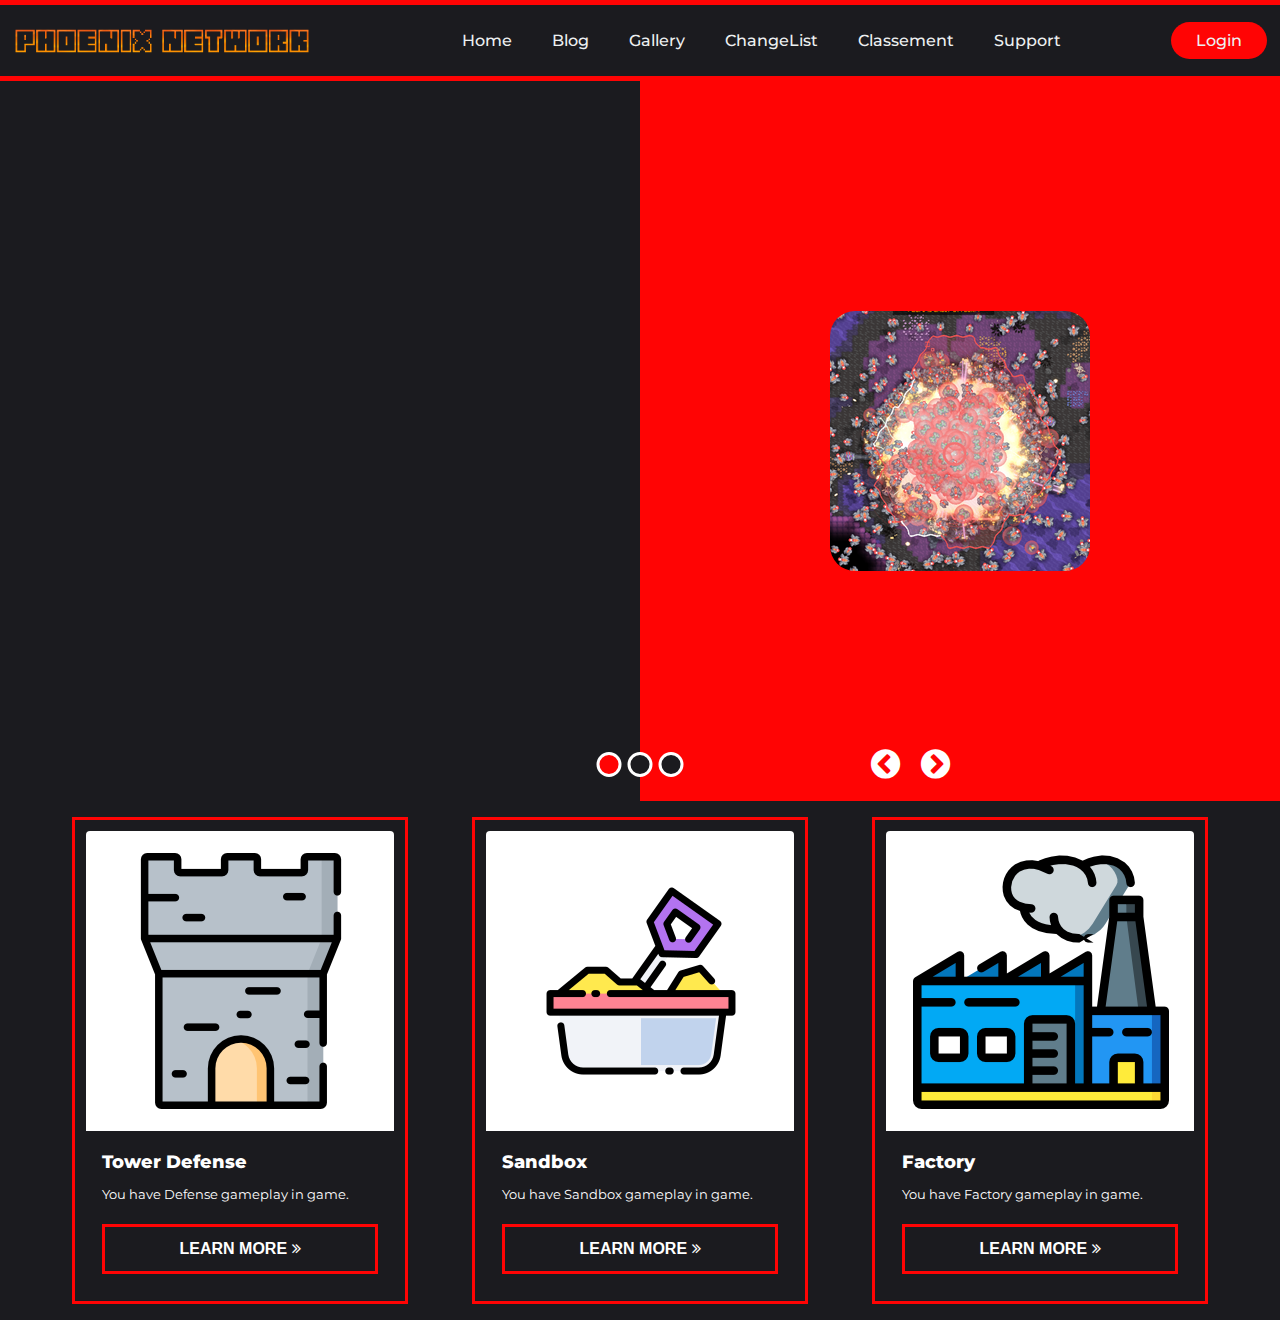
<file: index.html>
<!DOCTYPE html>
    <head>
        <meta charset="utf-8">
        <title>Phoenix Network - Home</title>
        <meta http-equiv="X-UA-Compatible" content="IE=edge">
        <link rel="stylesheet" href="assets/css/index.css">
        <link rel="icon" type="image/png" href="assets/img/favicon.png">
        <meta name="viewport" content="width=device-width, initial-scale=1">
        <meta name="description" content="The official website for the phoenix network !">
        <link href="https://fonts.googleapis.com/css?family=Montserrat:500&display=swap" rel="stylesheet">
        <link rel="stylesheet" href="https://cdnjs.cloudflare.com/ajax/libs/font-awesome/4.7.0/css/font-awesome.min.css">
    </head>
    <body>
        <header>
            <a class="logo" href="index.html"><img src="assets/img/logo.png" alt="logo"></a>
            <nav>
                <ul class="nav__links">
                    <li><a href="index.html">Home</a></li>
                    <li><a href="blog.html">Blog</a></li>
                    <li><a href="gallery.html">Gallery</a></li>
                    <li><a href="changelist.html">ChangeList</a></li>
                    <li><a href="classement.html">Classement</a></li>
                    <li><a href="support.html">Support</a></li>
                </ul>
            </nav>
            <a class="cta" href="#">Login</a>
            <p class="menu cta">Menu</p>
        </header>
        <div class="overlay">
            <a class="close">&times;</a>
            <div class="overlay__content">
                <a href="index.html">Home</a>
                <a href="blog.html">Blog</a>
                <a href="gallery.html">Gallery</a>
                <a href="changelist.html">ChangeList</a>
                <a href="classement.html">Classement</a>
                <a href="support.html">Support</a>
                <a href="#">Login</a>
            </div>
        </div>
        <div class="slider-main-container">
            <div class="controls">
                <div class="next"><i class="fa fa-chevron-circle-right" style="font-size: 34px;"></i></div>
                <div class="prev"><i class="fa fa-chevron-circle-left" style="font-size: 34px;"></i></div>
             </div>
            <div class="indicator"></div>
            <div class="slider-inner-container">
               <div class="slide active">
                  <div class="image-container">
                     <img src="assets/img/slide1.png">
                  </div>
                  <div class="caption-container">
                     <div class="caption">
                        <h1>Mindustry</h1>
                        <p>Mindustry is a hybrid tower-defense sandbox factory game. Create elaborate supply chains of conveyor belts to feed ammo into your turrets, produce materials to use for building, and defend your structures from waves of enemies. Features include a map editor, 24 built-in maps, cross-platform multiplayer and large-scale PvP unit battles.</p>
                        <a href="#">More <i class="fa fa-angle-double-right"></i></a>
                     </div>
                  </div>
               </div>
               <div class="slide">
                  <div class="image-container">
                     <img src="assets/img/slide2.png">
                  </div>
                  <div class="caption-container">
                     <div class="caption">
                        <h1>New Website</h1>
                        <p>The new website is under construction so it will take a bit before all the features are available.</p>
                        <a href="#">More <i class="fa fa-angle-double-right"></i></a>
                     </div>
                  </div>
               </div>
               <div class="slide">
                  <div class="image-container">
                     <img src="assets/img/slide3.png">
                  </div>
                  <div class="caption-container">
                     <div class="caption">
                        <h1>Our Team</h1>
                        <p>Our new team will allow you a good atmosphere and an updated game, and an active community!</p>
                        <a href="#">More <i class="fa fa-angle-double-right"></i></a>
                     </div>
                  </div>
               </div>
            </div>
         </div>
         <div class="features">
            <ul class="cards">
              <li class="cards_item">
                <div class="card">
                  <div class="card_image"><img src="assets/img/features1.png"></div>
                  <div class="card_content">
                    <h2 class="card_title">Tower Defense</h2>
                    <p class="card_text">You have Defense gameplay in game.</p>
                    <button class="btnfeatures card_btn">Learn More <i class="fa fa-angle-double-right"></i></button>
                  </div>
                </div>
              </li>
              <li class="cards_item">
                <div class="card">
                  <div class="card_image"><img src="assets/img/features2.png"></div>
                  <div class="card_content">
                    <h2 class="card_title">Sandbox</h2>
                    <p class="card_text">You have Sandbox gameplay in game.</p>
                    <button class="btnfeatures card_btn">Learn More <i class="fa fa-angle-double-right"></i></button>
                  </div>
                </div>
              </li>
              <li class="cards_item">
                <div class="card">
                  <div class="card_image"><img src="assets/img/features3.png"></div>
                  <div class="card_content">
                    <h2 class="card_title">Factory</h2>
                    <p class="card_text">You have Factory gameplay in game.</p>
                    <button class="btnfeatures card_btn">Learn More <i class="fa fa-angle-double-right"></i></button>
                  </div>
                </div>
              </li>
            </ul>
          </div>
        <script type="text/javascript" src="assets/js/slider.js"></script>
        <script type="text/javascript" src="assets/js/mobile.js"></script>
        <script type="text/javascript">
        var Tawk_API=Tawk_API||{}, Tawk_LoadStart=new Date();
        (function(){
        var s1=document.createElement("script"),s0=document.getElementsByTagName("script")[0];
        s1.async=true;
        s1.src='https://embed.tawk.to/61bfb957c82c976b71c22f1c/1fnaenvit';
        s1.charset='UTF-8';
        s1.setAttribute('crossorigin','*');
        s0.parentNode.insertBefore(s1,s0);
        })();
        </script>
    </body>
</html>
</file>
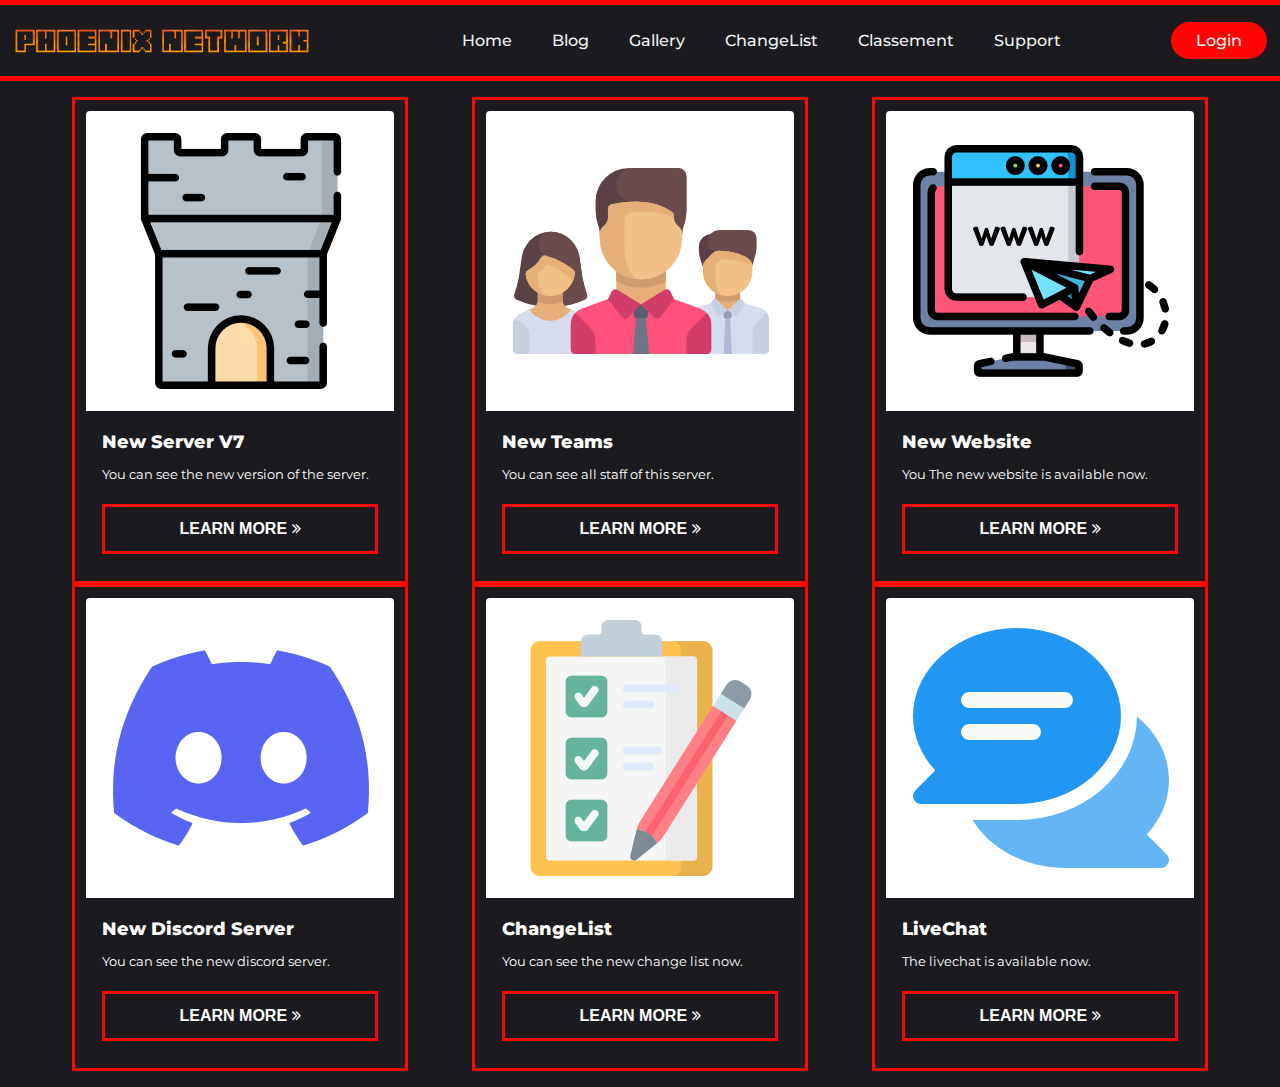
<file: blog.html>
<!DOCTYPE html>
    <head>
        <meta charset="utf-8">
        <title>Phoenix Network - Blog</title>
        <meta http-equiv="X-UA-Compatible" content="IE=edge">
        <link rel="stylesheet" href="assets/css/index.css">
        <link rel="icon" type="image/png" href="assets/img/favicon.png">
        <meta name="viewport" content="width=device-width, initial-scale=1">
        <meta name="description" content="The blog page for the phoenix network !">
        <link href="https://fonts.googleapis.com/css?family=Montserrat:500&display=swap" rel="stylesheet">
        <link rel="stylesheet" href="https://cdnjs.cloudflare.com/ajax/libs/font-awesome/4.7.0/css/font-awesome.min.css">
    </head>
    <body>
        <header>
            <a class="logo" href="index.html"><img src="assets/img/logo.png" alt="logo"></a>
            <nav>
                <ul class="nav__links">
                    <li><a href="index.html">Home</a></li>
                    <li><a href="blog.html">Blog</a></li>
                    <li><a href="gallery.html">Gallery</a></li>
                    <li><a href="changelist.html">ChangeList</a></li>
                    <li><a href="classement.html">Classement</a></li>
                    <li><a href="support.html">Support</a></li>
                </ul>
            </nav>
            <a class="cta" href="#">Login</a>
            <p class="menu cta">Menu</p>
        </header>
        <div class="overlay">
            <a class="close">&times;</a>
            <div class="overlay__content">
                <a href="index.html">Home</a>
                <a href="blog.html">Blog</a>
                <a href="gallery.html">Gallery</a>
                <a href="changelist.html">ChangeList</a>
                <a href="classement.html">Classement</a>
                <a href="support.html">Support</a>
                <a href="#">Login</a>
            </div>
        </div>
        <div class="features">
            <ul class="cards">
              <li class="cards_item">
                <div class="card">
                  <div class="card_image"><img src="assets/img/features1.png"></div>
                  <div class="card_content">
                    <h2 class="card_title">New Server v7</h2>
                    <p class="card_text">You can see the new version of the server.</p>
                    <button class="btnfeatures card_btn">Learn More <i class="fa fa-angle-double-right"></i></button>
                  </div>
                </div>
              </li>
              <li class="cards_item">
                <div class="card">
                  <div class="card_image"><img src="assets/img/team.png"></div>
                  <div class="card_content">
                    <h2 class="card_title">New Teams</h2>
                    <p class="card_text">You can see all staff of this server.</p>
                    <button onclick="window.location.href='#';" class="btnfeatures card_btn">Learn More <i class="fa fa-angle-double-right"></i></button>
                  </div>
                </div>
              </li>
              <li class="cards_item">
                <div class="card">
                  <div class="card_image"><img src="assets/img/web.png"></div>
                  <div class="card_content">
                    <h2 class="card_title">New Website</h2>
                    <p class="card_text">You The new website is available now.</p>
                    <button onclick="window.location.href='index.html';" class="btnfeatures card_btn">Learn More <i class="fa fa-angle-double-right"></i></button>
                  </div>
                </div>
              </li>
              <li class="cards_item">
                <div class="card">
                  <div class="card_image"><img src="assets/img/discord.png"></div>
                  <div class="card_content">
                    <h2 class="card_title">New Discord Server</h2>
                    <p class="card_text">You can see the new discord server.</p>
                    <button onclick="window.location.href='https://discord.gg/5ZDw63AJch';" class="btnfeatures card_btn">Learn More <i class="fa fa-angle-double-right"></i></button>
                  </div>
                </div>
              </li>
              <li class="cards_item">
                <div class="card">
                  <div class="card_image"><img src="assets/img/list.png"></div>
                  <div class="card_content">
                    <h2 class="card_title">ChangeList</h2>
                    <p class="card_text">You can see the new change list now.</p>
                    <button onclick="window.location.href='changelist.html';" class="btnfeatures card_btn">Learn More <i class="fa fa-angle-double-right"></i></button>
                  </div>
                </div>
              </li>
              <li class="cards_item">
                <div class="card">
                  <div class="card_image"><img src="assets/img/chat.png"></div>
                  <div class="card_content">
                    <h2 class="card_title">LiveChat</h2>
                    <p class="card_text">The livechat is available now.</p>
                    <button onclick="window.location.href='support.html';" class="btnfeatures card_btn">Learn More <i class="fa fa-angle-double-right"></i></button>
                  </div>
                </div>
              </li>
            </ul>
          </div>
        <script type="text/javascript" src="assets/js/mobile.js"></script>
        <script type="text/javascript">
        var Tawk_API=Tawk_API||{}, Tawk_LoadStart=new Date();
        (function(){
        var s1=document.createElement("script"),s0=document.getElementsByTagName("script")[0];
        s1.async=true;
        s1.src='https://embed.tawk.to/61bfb957c82c976b71c22f1c/1fnaenvit';
        s1.charset='UTF-8';
        s1.setAttribute('crossorigin','*');
        s0.parentNode.insertBefore(s1,s0);
        })();
        </script>
    </body>
</html>
</file>
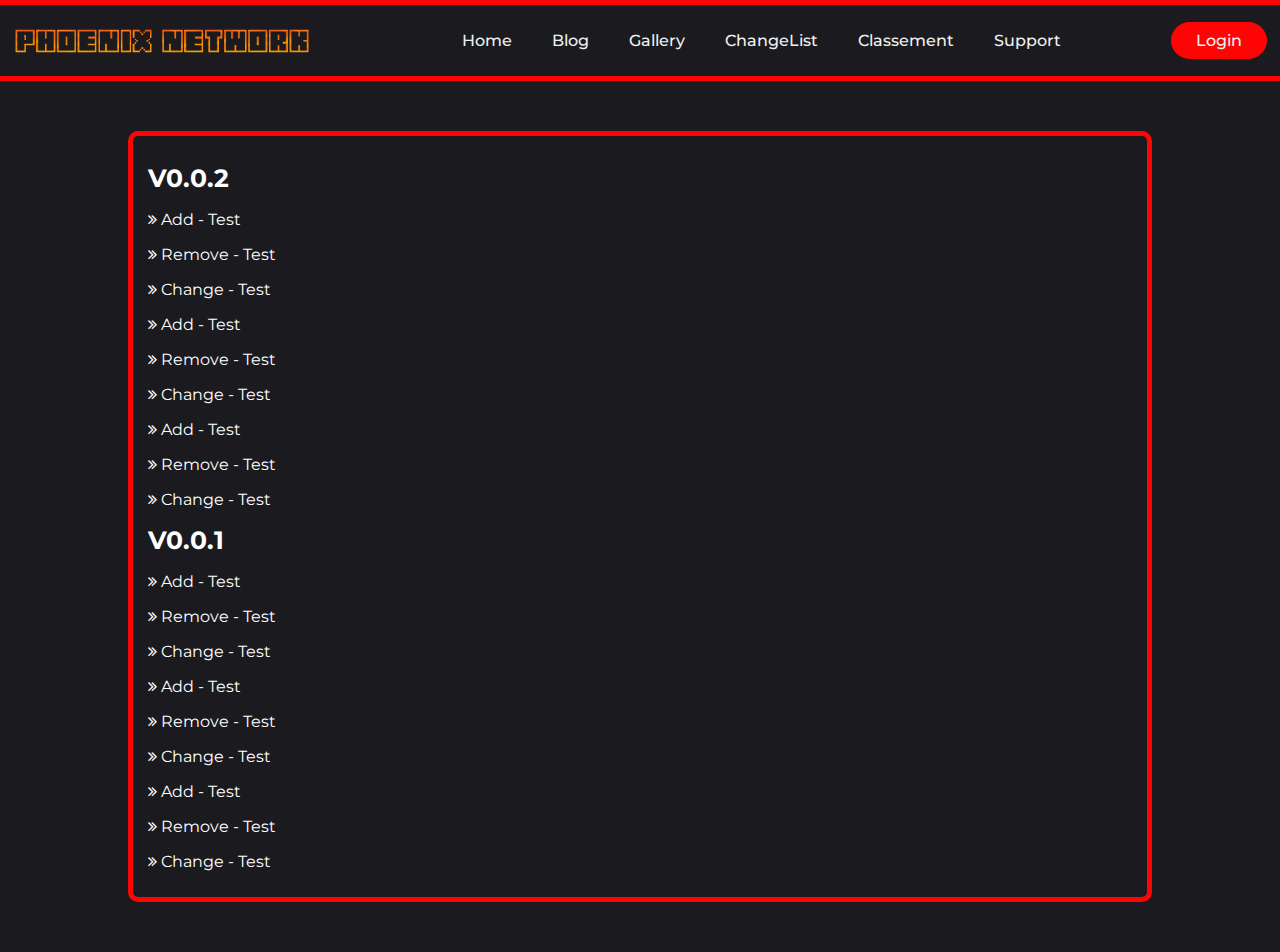
<file: changelist.html>
<!DOCTYPE html>
    <head>
        <meta charset="utf-8">
        <title>Phoenix Network - ChangeList</title>
        <meta http-equiv="X-UA-Compatible" content="IE=edge">
        <link rel="stylesheet" href="assets/css/index.css">
        <link rel="icon" type="image/png" href="assets/img/favicon.png">
        <meta name="viewport" content="width=device-width, initial-scale=1">
        <meta name="description" content="The changelist page for the phoenix network !">
        <link href="https://fonts.googleapis.com/css?family=Montserrat:500&display=swap" rel="stylesheet">
        <link rel="stylesheet" href="https://cdnjs.cloudflare.com/ajax/libs/font-awesome/4.7.0/css/font-awesome.min.css">
    </head>
    <body>
        <header>
            <a class="logo" href="index.html"><img src="assets/img/logo.png" alt="logo"></a>
            <nav>
                <ul class="nav__links">
                    <li><a href="index.html">Home</a></li>
                    <li><a href="blog.html">Blog</a></li>
                    <li><a href="gallery.html">Gallery</a></li>
                    <li><a href="changelist.html">ChangeList</a></li>
                    <li><a href="classement.html">Classement</a></li>
                    <li><a href="support.html">Support</a></li>
                </ul>
            </nav>
            <a class="cta" href="#">Login</a>
            <p class="menu cta">Menu</p>
        </header>
        <div class="overlay">
            <a class="close">&times;</a>
            <div class="overlay__content">
                <a href="index.html">Home</a>
                <a href="blog.html">Blog</a>
                <a href="gallery.html">Gallery</a>
                <a href="changelist.html">ChangeList</a>
                <a href="classement.html">Classement</a>
                <a href="support.html">Support</a>
                <a href="#">Login</a>
            </div>
        </div>
        <div class="changelist">
            <h1>V0.0.2</h1>
            <p><i class="fa fa-angle-double-right"></i> Add - Test</p>
            <p><i class="fa fa-angle-double-right"></i> Remove - Test</p>
            <p><i class="fa fa-angle-double-right"></i> Change - Test</p>
            <p><i class="fa fa-angle-double-right"></i> Add - Test</p>
            <p><i class="fa fa-angle-double-right"></i> Remove - Test</p>
            <p><i class="fa fa-angle-double-right"></i> Change - Test</p>
            <p><i class="fa fa-angle-double-right"></i> Add - Test</p>
            <p><i class="fa fa-angle-double-right"></i> Remove - Test</p>
            <p><i class="fa fa-angle-double-right"></i> Change - Test</p>
            <h1>V0.0.1</h1>
            <p><i class="fa fa-angle-double-right"></i> Add - Test</p>
            <p><i class="fa fa-angle-double-right"></i> Remove - Test</p>
            <p><i class="fa fa-angle-double-right"></i> Change - Test</p>
            <p><i class="fa fa-angle-double-right"></i> Add - Test</p>
            <p><i class="fa fa-angle-double-right"></i> Remove - Test</p>
            <p><i class="fa fa-angle-double-right"></i> Change - Test</p>
            <p><i class="fa fa-angle-double-right"></i> Add - Test</p>
            <p><i class="fa fa-angle-double-right"></i> Remove - Test</p>
            <p><i class="fa fa-angle-double-right"></i> Change - Test</p>
          </div>
        <script type="text/javascript" src="assets/js/mobile.js"></script>
        <script type="text/javascript">
        var Tawk_API=Tawk_API||{}, Tawk_LoadStart=new Date();
        (function(){
        var s1=document.createElement("script"),s0=document.getElementsByTagName("script")[0];
        s1.async=true;
        s1.src='https://embed.tawk.to/61bfb957c82c976b71c22f1c/1fnaenvit';
        s1.charset='UTF-8';
        s1.setAttribute('crossorigin','*');
        s0.parentNode.insertBefore(s1,s0);
        })();
        </script>
    </body>
</html>
</file>
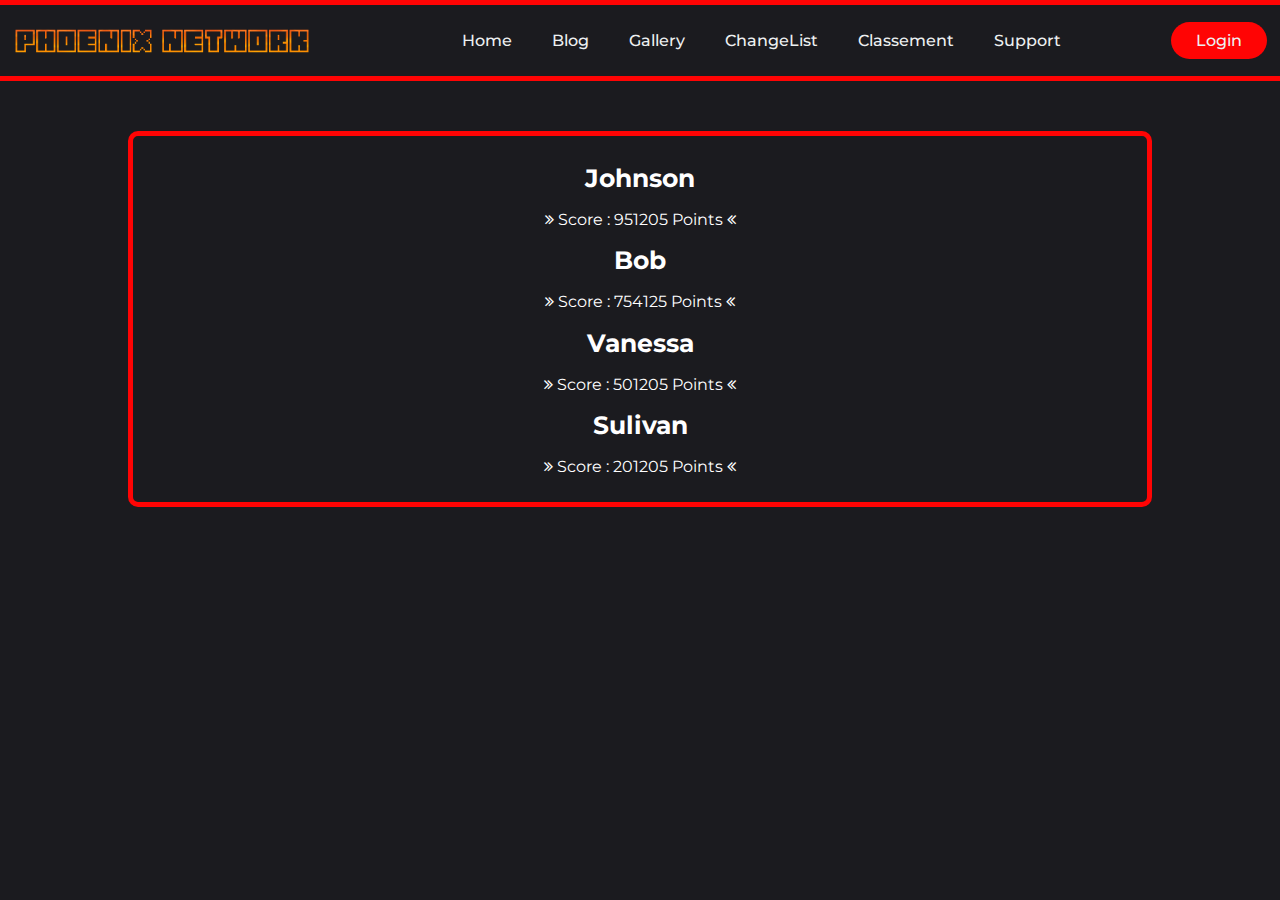
<file: classement.html>
<!DOCTYPE html>
    <head>
        <meta charset="utf-8">
        <title>Phoenix Network - Classement</title>
        <meta http-equiv="X-UA-Compatible" content="IE=edge">
        <link rel="stylesheet" href="assets/css/index.css">
        <link rel="icon" type="image/png" href="assets/img/favicon.png">
        <meta name="viewport" content="width=device-width, initial-scale=1">
        <meta name="description" content="The classement page for the phoenix network !">
        <link href="https://fonts.googleapis.com/css?family=Montserrat:500&display=swap" rel="stylesheet">
        <link rel="stylesheet" href="https://cdnjs.cloudflare.com/ajax/libs/font-awesome/4.7.0/css/font-awesome.min.css">
    </head>
    <body>
        <header>
            <a class="logo" href="index.html"><img src="assets/img/logo.png" alt="logo"></a>
            <nav>
                <ul class="nav__links">
                    <li><a href="index.html">Home</a></li>
                    <li><a href="blog.html">Blog</a></li>
                    <li><a href="gallery.html">Gallery</a></li>
                    <li><a href="changelist.html">ChangeList</a></li>
                    <li><a href="classement.html">Classement</a></li>
                    <li><a href="support.html">Support</a></li>
                </ul>
            </nav>
            <a class="cta" href="#">Login</a>
            <p class="menu cta">Menu</p>
        </header>
        <div class="overlay">
            <a class="close">&times;</a>
            <div class="overlay__content">
                <a href="index.html">Home</a>
                <a href="blog.html">Blog</a>
                <a href="gallery.html">Gallery</a>
                <a href="changelist.html">ChangeList</a>
                <a href="classement.html">Classement</a>
                <a href="support.html">Support</a>
                <a href="#">Login</a>
            </div>
        </div>
        <div class="classement">
            <h1>Johnson</h1>
            <p><i class="fa fa-angle-double-right"></i> Score : 951205 Points <i class="fa fa-angle-double-left"></i></p>
            <h1>Bob</h1>
            <p><i class="fa fa-angle-double-right"></i> Score : 754125 Points <i class="fa fa-angle-double-left"></i></p>
            <h1>Vanessa</h1>
            <p><i class="fa fa-angle-double-right"></i> Score : 501205 Points <i class="fa fa-angle-double-left"></i></p>
            <h1>Sulivan</h1>
            <p><i class="fa fa-angle-double-right"></i> Score : 201205 Points <i class="fa fa-angle-double-left"></i></p>
          </div>
        <script type="text/javascript" src="assets/js/mobile.js"></script>
        <script type="text/javascript">
        var Tawk_API=Tawk_API||{}, Tawk_LoadStart=new Date();
        (function(){
        var s1=document.createElement("script"),s0=document.getElementsByTagName("script")[0];
        s1.async=true;
        s1.src='https://embed.tawk.to/61bfb957c82c976b71c22f1c/1fnaenvit';
        s1.charset='UTF-8';
        s1.setAttribute('crossorigin','*');
        s0.parentNode.insertBefore(s1,s0);
        })();
        </script>
    </body>
</html>
</file>
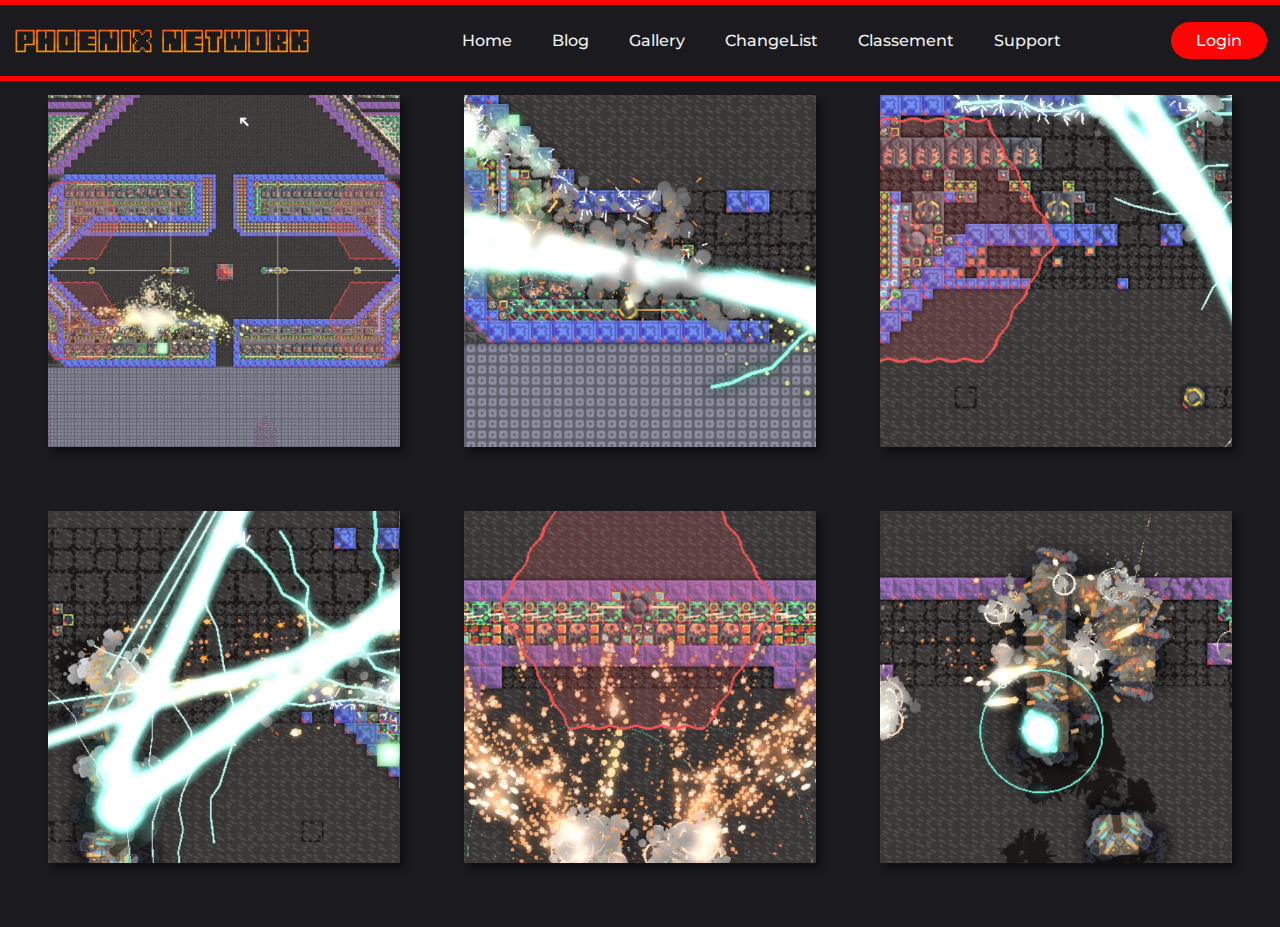
<file: gallery.html>
<!DOCTYPE html>
    <head>
        <meta charset="utf-8">
        <title>Phoenix Network - Gallery</title>
        <meta http-equiv="X-UA-Compatible" content="IE=edge">
        <link rel="stylesheet" href="assets/css/index.css">
        <link rel="icon" type="image/png" href="assets/img/favicon.png">
        <meta name="viewport" content="width=device-width, initial-scale=1">
        <meta name="description" content="The gallery page for the phoenix network !">
        <link href="https://fonts.googleapis.com/css?family=Montserrat:500&display=swap" rel="stylesheet">
        <link rel="stylesheet" href="https://cdnjs.cloudflare.com/ajax/libs/font-awesome/4.7.0/css/font-awesome.min.css">
    </head>
    <body>
        <header>
            <a class="logo" href="index.html"><img src="assets/img/logo.png" alt="logo"></a>
            <nav>
                <ul class="nav__links">
                    <li><a href="index.html">Home</a></li>
                    <li><a href="blog.html">Blog</a></li>
                    <li><a href="gallery.html">Gallery</a></li>
                    <li><a href="changelist.html">ChangeList</a></li>
                    <li><a href="classement.html">Classement</a></li>
                    <li><a href="support.html">Support</a></li>
                </ul>
            </nav>
            <a class="cta" href="#">Login</a>
            <p class="menu cta">Menu</p>
        </header>
        <div class="overlay">
            <a class="close">&times;</a>
            <div class="overlay__content">
                <a href="index.html">Home</a>
                <a href="blog.html">Blog</a>
                <a href="gallery.html">Gallery</a>
                <a href="changelist.html">ChangeList</a>
                <a href="classement.html">Classement</a>
                <a href="support.html">Support</a>
                <a href="#">Login</a>
            </div>
        </div>
        <div class="cgallery">
            <div class="cgallery">
                <div class="cgallery-item">
                    <img class="cgallery-image" src="assets/img/gallery1.png">
                </div>
                <div class="cgallery-item">
                    <img class="cgallery-image" src="assets/img/gallery2.png">
                </div>
                <div class="cgallery-item">
                    <img class="cgallery-image" src="assets/img/gallery3.png">
                </div>
                <div class="cgallery-item">
                    <img class="cgallery-image" src="assets/img/gallery4.png">
                </div>
                <div class="cgallery-item">
                    <img class="cgallery-image" src="assets/img/gallery5.png">
                </div>
                <div class="cgallery-item">
                    <img class="cgallery-image" src="assets/img/gallery6.png">
                </div>
            </div>
        </div>
        <script type="text/javascript" src="assets/js/mobile.js"></script>
        <script type="text/javascript">
        var Tawk_API=Tawk_API||{}, Tawk_LoadStart=new Date();
        (function(){
        var s1=document.createElement("script"),s0=document.getElementsByTagName("script")[0];
        s1.async=true;
        s1.src='https://embed.tawk.to/61bfb957c82c976b71c22f1c/1fnaenvit';
        s1.charset='UTF-8';
        s1.setAttribute('crossorigin','*');
        s0.parentNode.insertBefore(s1,s0);
        })();
        </script>
    </body>
</html>
</file>
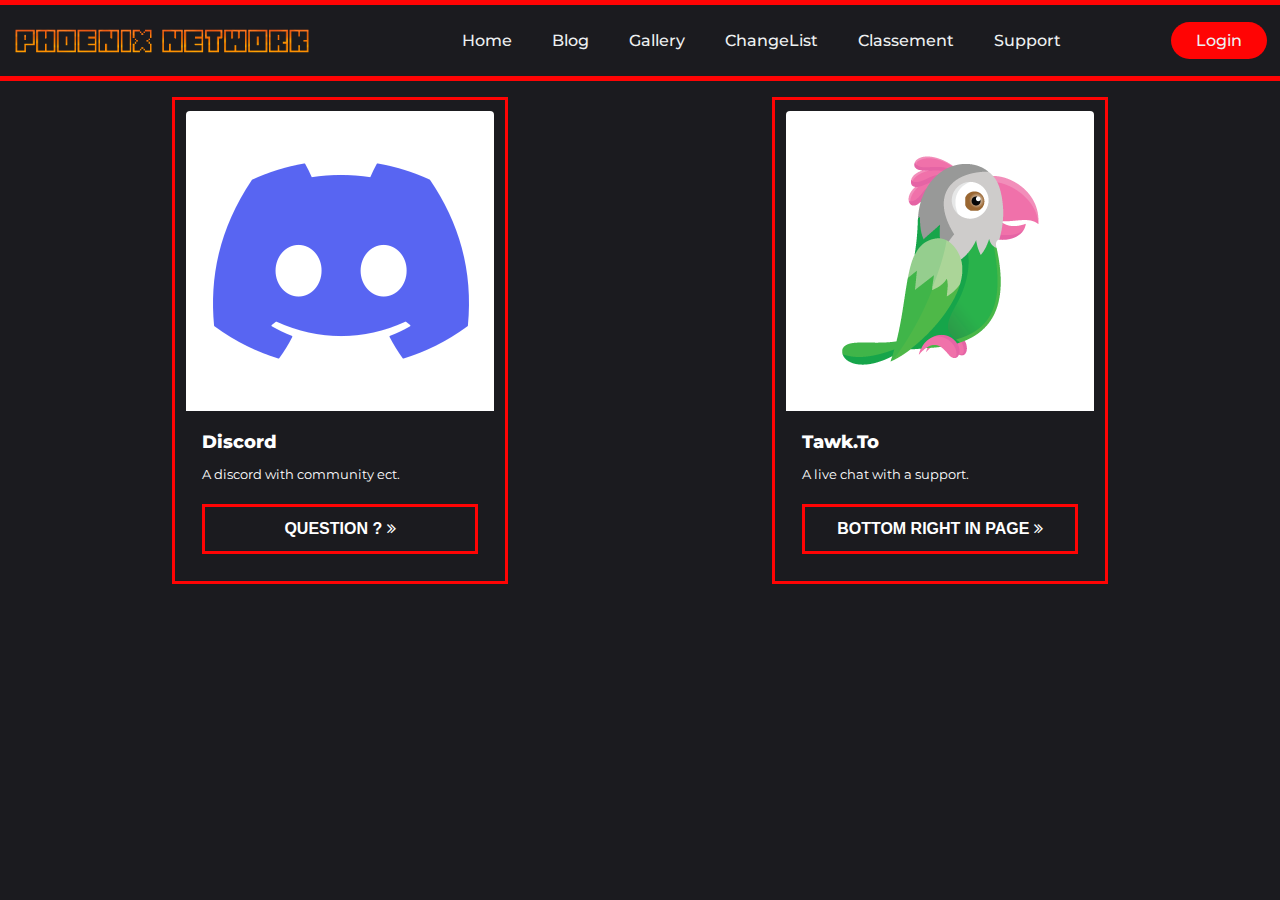
<file: support.html>
<!DOCTYPE html>
    <head>
        <meta charset="utf-8">
        <title>Phoenix Network - Support</title>
        <meta http-equiv="X-UA-Compatible" content="IE=edge">
        <link rel="stylesheet" href="assets/css/index.css">
        <link rel="icon" type="image/png" href="assets/img/favicon.png">
        <meta name="viewport" content="width=device-width, initial-scale=1">
        <meta name="description" content="The support page for the phoenix network !">
        <link href="https://fonts.googleapis.com/css?family=Montserrat:500&display=swap" rel="stylesheet">
        <link rel="stylesheet" href="https://cdnjs.cloudflare.com/ajax/libs/font-awesome/4.7.0/css/font-awesome.min.css">
    </head>
    <body>
        <header>
            <a class="logo" href="index.html"><img src="assets/img/logo.png" alt="logo"></a>
            <nav>
                <ul class="nav__links">
                    <li><a href="index.html">Home</a></li>
                    <li><a href="blog.html">Blog</a></li>
                    <li><a href="gallery.html">Gallery</a></li>
                    <li><a href="changelist.html">ChangeList</a></li>
                    <li><a href="classement.html">Classement</a></li>
                    <li><a href="support.html">Support</a></li>
                </ul>
            </nav>
            <a class="cta" href="#">Login</a>
            <p class="menu cta">Menu</p>
        </header>
        <div class="overlay">
            <a class="close">&times;</a>
            <div class="overlay__content">
                <a href="index.html">Home</a>
                <a href="blog.html">Blog</a>
                <a href="gallery.html">Gallery</a>
                <a href="changelist.html">ChangeList</a>
                <a href="classement.html">Classement</a>
                <a href="support.html">Support</a>
                <a href="#">Login</a>
            </div>
        </div>
         <div class="features">
            <ul class="cards">
              <li class="cards_item">
                <div class="card">
                  <div class="card_image"><img src="assets/img/discord.png"></div>
                  <div class="card_content">
                    <h2 class="card_title">Discord</h2>
                    <p class="card_text">A discord with community ect.</p>
                    <button onclick="window.location.href='https://discord.gg/5ZDw63AJch';" class="btnfeatures card_btn">Question ? <i class="fa fa-angle-double-right"></i></button>
                  </div>
                </div>
              </li>
              <li class="cards_item">
                <div class="card">
                  <div class="card_image"><img src="assets/img/tawkto.png"></div>
                  <div class="card_content">
                    <h2 class="card_title">Tawk.To</h2>
                    <p class="card_text">A live chat with a support.</p>
                    <button class="btnfeatures card_btn">Bottom right in page <i class="fa fa-angle-double-right"></i></button>
                  </div>
                </div>
              </li>
            </ul>
          </div>
        <script type="text/javascript" src="assets/js/mobile.js"></script>
        <script type="text/javascript">
        var Tawk_API=Tawk_API||{}, Tawk_LoadStart=new Date();
        (function(){
        var s1=document.createElement("script"),s0=document.getElementsByTagName("script")[0];
        s1.async=true;
        s1.src='https://embed.tawk.to/61bfb957c82c976b71c22f1c/1fnaenvit';
        s1.charset='UTF-8';
        s1.setAttribute('crossorigin','*');
        s0.parentNode.insertBefore(s1,s0);
        })();
        </script>
    </body>
</html>
</file>
<file: assets/css/index.css>
body {
    margin: 0px;
    padding: 0px;
    background-color: #1b1b1f;
    font-family: "Montserrat", "Arial";
  }
  
  * {
    box-sizing: border-box;
  }
  
  header {
    display: flex;
    justify-content: space-between;
    align-items: center;
    padding: 10px 1%;
    background-color: #1b1b1f;
    border-top: 5px solid #ff0404;
    border-bottom: 5px solid #ff0404;
  }
  
  .logo img {
    cursor: pointer;
    max-height: 28px;
  }
  
  .nav__links a,
  .cta,
  .overlay__content a {
    font-family: "Montserrat", sans-serif;
    font-weight: 500;
    color: #edf0f1;
    text-decoration: none;
  }
  
  .nav__links {
    list-style: none;
    display: flex;
  }
  
  .nav__links li {
    padding: 0px 20px;
  }
  
  .nav__links li a {
    transition: color 0.3s ease 0s;
  }
  
  .nav__links li a:hover {
    color: #ff0404;
  }
  
  .cta {
    padding: 9px 25px;
    background-color: #ff0404;
    border: none;
    border-radius: 50px;
    cursor: pointer;
    transition: background-color 0.3s ease 0s;
  }
  
  .cta:hover {
    background-color: #ff0404;
  }
  
  /* Mobile Nav */
  
  .menu {
    display: none;
  }
  
  .overlay {
    height: 100%;
    width: 0;
    position: fixed;
    z-index: 3;
    left: 0;
    top: 0;
    background-color: #24252a;
    overflow-x: hidden;
    transition: width 0.5s ease 0s;
  }
  
  .overlay--active {
    width: 100%;
  }
  
  .overlay__content {
    display: flex;
    height: 100%;
    flex-direction: column;
    align-items: center;
    justify-content: center;
  }
  
  .overlay a {
    padding: 12px;
    font-size: 36px;
    display: block;
    transition: color 0.3s ease 0s;
  }
  
  .overlay a:hover,
  .overlay a:focus {
    color: #ff0404;
  }
  .overlay .close {
    position: absolute;
    top: 20px;
    right: 45px;
    font-size: 60px;
    color: #edf0f1;
  }
  
  @media screen and (max-height: 450px) {
    .overlay a {
      font-size: 20px;
    }
    .overlay .close {
      font-size: 40px;
      top: 15px;
      right: 35px;
    }
  }
  
  @media only screen and (max-width: 800px) {
    .nav__links,
    .cta {
      display: none;
    }
    .menu {
      display: initial;
    }
  }
  
  .slider-main-container {
    height: 80vh;
    overflow: hidden;
    position: relative;
  }
  .slide {
    position: absolute;
    left: 0px;
    top: 0px;
    width: 100%;
    height: 100%;
    z-index: 1;
    display: none;
  }
  .slide.active {
    display: flex;
    background: #ff0404;
  }
  .caption-container,
  .image-container {
    width: 50%;
    height: 100%;
    margin: auto;
    background: #1b1b1f;
    position: absolute;
    display: flex;
    justify-content: center;
    align-items: center;
  }
  .caption {
    width: 70%;
    margin: auto;
  }
  .caption h1 {
    font-size: 40px;
    font-family: "Verdana", sans-serif;
    font-weight: bold;
    letter-spacing: -3px;
    margin: 0px;
  }
  .slide.active .caption h1 {
    opacity: 0;
    animation: caption-animation 0.5s ease forwards;
    animation-delay: 0.6s;
    color: #fff;
  }
  .caption p {
    font-size: 18px;
    font-family: "Arial", sans-serif;
    font-weight: normal;
    margin: 15px 0px 30px;
    text-align: justify;
    color: #fff;
  }
  .slide.active .caption p {
    opacity: 0;
    animation: caption-animation 0.5s ease forwards;
    animation-delay: 0.8s;
  }
  .caption a {
    font-family: "Arial", sans-serif;
    font-weight: bold;
    padding: 10px 30px;
    background: #1b1b1f;
    color: #fff;
    text-decoration: none;
    border: 3px solid #ff0404;
    transition: 0.5s;
  }
  .caption a:hover {
    background: #ff0404;
  }
  .slide.active .caption a {
    opacity: 0;
    animation: caption-animation 0.5s ease forwards;
    animation-delay: 1.2s;
  }
  .image-container {
    right: 0px;
    background: transparent;
  }
  .image-container img {
    width: 260px;
    height: 260px;
    margin: auto;
    border-radius: 25px;
    animation: img-animation 2s ease;
  }
  
  .controls .prev,
  .controls .next {
    position: absolute;
    z-index: 2;
    bottom: 20px;
    margin: auto;
    text-align: center;
    cursor: pointer;
    color: #fff;
  }
  .controls .prev:hover,
  .controls .next:hover {
    opacity: 0.8;
  }
  .controls .prev {
    bottom: 20px;
    right: 380px;
  }
  .controls .next {
    right: 330px;
    bottom: 20px;
  }
  
  .indicator {
    position: absolute;
    left: 50%;
    transform: translateX(-50%);
    bottom: 20px;
    z-index: 2;
  }
  .indicator div {
    display: inline-block;
    width: 25px;
    height: 25px;
    background: #1b1b1f;
    border: 3px solid #fff;
    border-radius: 50%;
    margin: 0px 3px;
    cursor: pointer;
  }
  .indicator div.active {
    background: #ff0404;
  }
  
  @keyframes caption-animation {
    0% {
      opacity: 0;
      transform: translateY(100px);
    }
    100% {
      opacity: 1;
      transform: translateY(0px);
    }
  }
  @keyframes img-animation {
    0% {
      opacity: 0;
    }
    100% {
      opacity: 1;
    }
  }
  *,
*::before,
*::after {
  box-sizing: border-box;
}

.imgf {
    max-width: 100%;
    vertical-align: middle;
  }

.features{
  max-width: 1200px;
  margin: 0 auto;
}

.btnfeatures {
  color: #fff;
  padding: 0.8rem;
  font-size: 16px;
  text-transform: uppercase;
  font-weight: 700;
  display: block;
  width: 100%;
  cursor: pointer;
  border: 3px solid #ff0404;
  transition: 0.5s;
  background: #1b1b1f;
}

.btnfeatures:hover {
  background-color: #ff0404;
}

.cards {
  display: flex;
  flex-wrap: wrap;
  list-style: none;
  padding: 0;
}

.cards_item {
  display: flex;
  padding: 0.7rem;
  margin: auto;
  min-width: 270px;
  border: 3px solid #ff0404;
}

@media (min-width: 40rem) {
  .cards_item {
    width: 32%;
  }
}

@media (min-width: 56rem) {
  .cards_item {
    width: 28%;
  }
}

.card {
  border-radius: 0.25rem;
  display: flex;
  flex-direction: column;
  overflow: hidden;
}

.card_content {
  padding: 1rem;
}

.card_title {
  color: #fff;
  font-size: 1.1rem;
  font-weight: 800;
  text-transform: capitalize;
  margin: 0px;
}

.card_text {
  color: #fff;
  font-size: 0.8rem;
  line-height: 1.5;
  margin-bottom: 1.25rem;    
  font-weight: 400;
}

.cgallery {
	max-width: 100rem;
	margin: 0 auto;
	padding: 0 2rem 2rem;
    padding-top: 15px;
}

.cgallery {
	display: flex;
	flex-wrap: wrap;
	/* Compensate for excess margin on outer gallery flex items */
	margin: -1rem -1rem;
}

.cgallery-item {
	/* Minimum width of 24rem and grow to fit available space */
	flex: 1 0 24rem;
	/* Margin value should be half of grid-gap value as margins on flex items don't collapse */
	margin: 1rem;
	box-shadow: 0.3rem 0.4rem 0.4rem rgba(0, 0, 0, 0.4);
	overflow: hidden;
}

.cgallery-image {
	display: block;
	width: 100%;
	height: 100%;
	object-fit: cover;
	transition: transform 400ms ease-out;
}

.cgallery-image:hover {
	transform: scale(1.15);
}

@supports (display: grid) {
	.cgallery {
		display: grid;
		grid-template-columns: repeat(auto-fit, minmax(24rem, 1fr));
		grid-gap: 2rem;
	}
}
  
  .changelist {
    width: 80%;
    color: #fff;
    display: block;
    padding-top: 10px;
    padding-right: 15px;
    padding-left: 15px;
    padding-bottom: 10px;
    margin-top: 50px;
    margin-bottom: 50px;
    margin-left: auto;
    margin-right: auto;
    border-radius: 10px;
    border: 5px solid #ff0404;
  }

  .changelist h1{
      font-size: 25px;
  }

  .classement {
    width: 80%;
    color: #fff;
    display: block;
    padding-top: 10px;
    padding-right: 15px;
    padding-left: 15px;
    padding-bottom: 10px;
    margin-top: 50px;
    margin-bottom: 50px;
    margin-left: auto;
    margin-right: auto;
    border-radius: 10px;
    border: 5px solid #ff0404;
    text-align: center;
  }

  .classement h1{
      font-size: 25px;
  }
</file>
